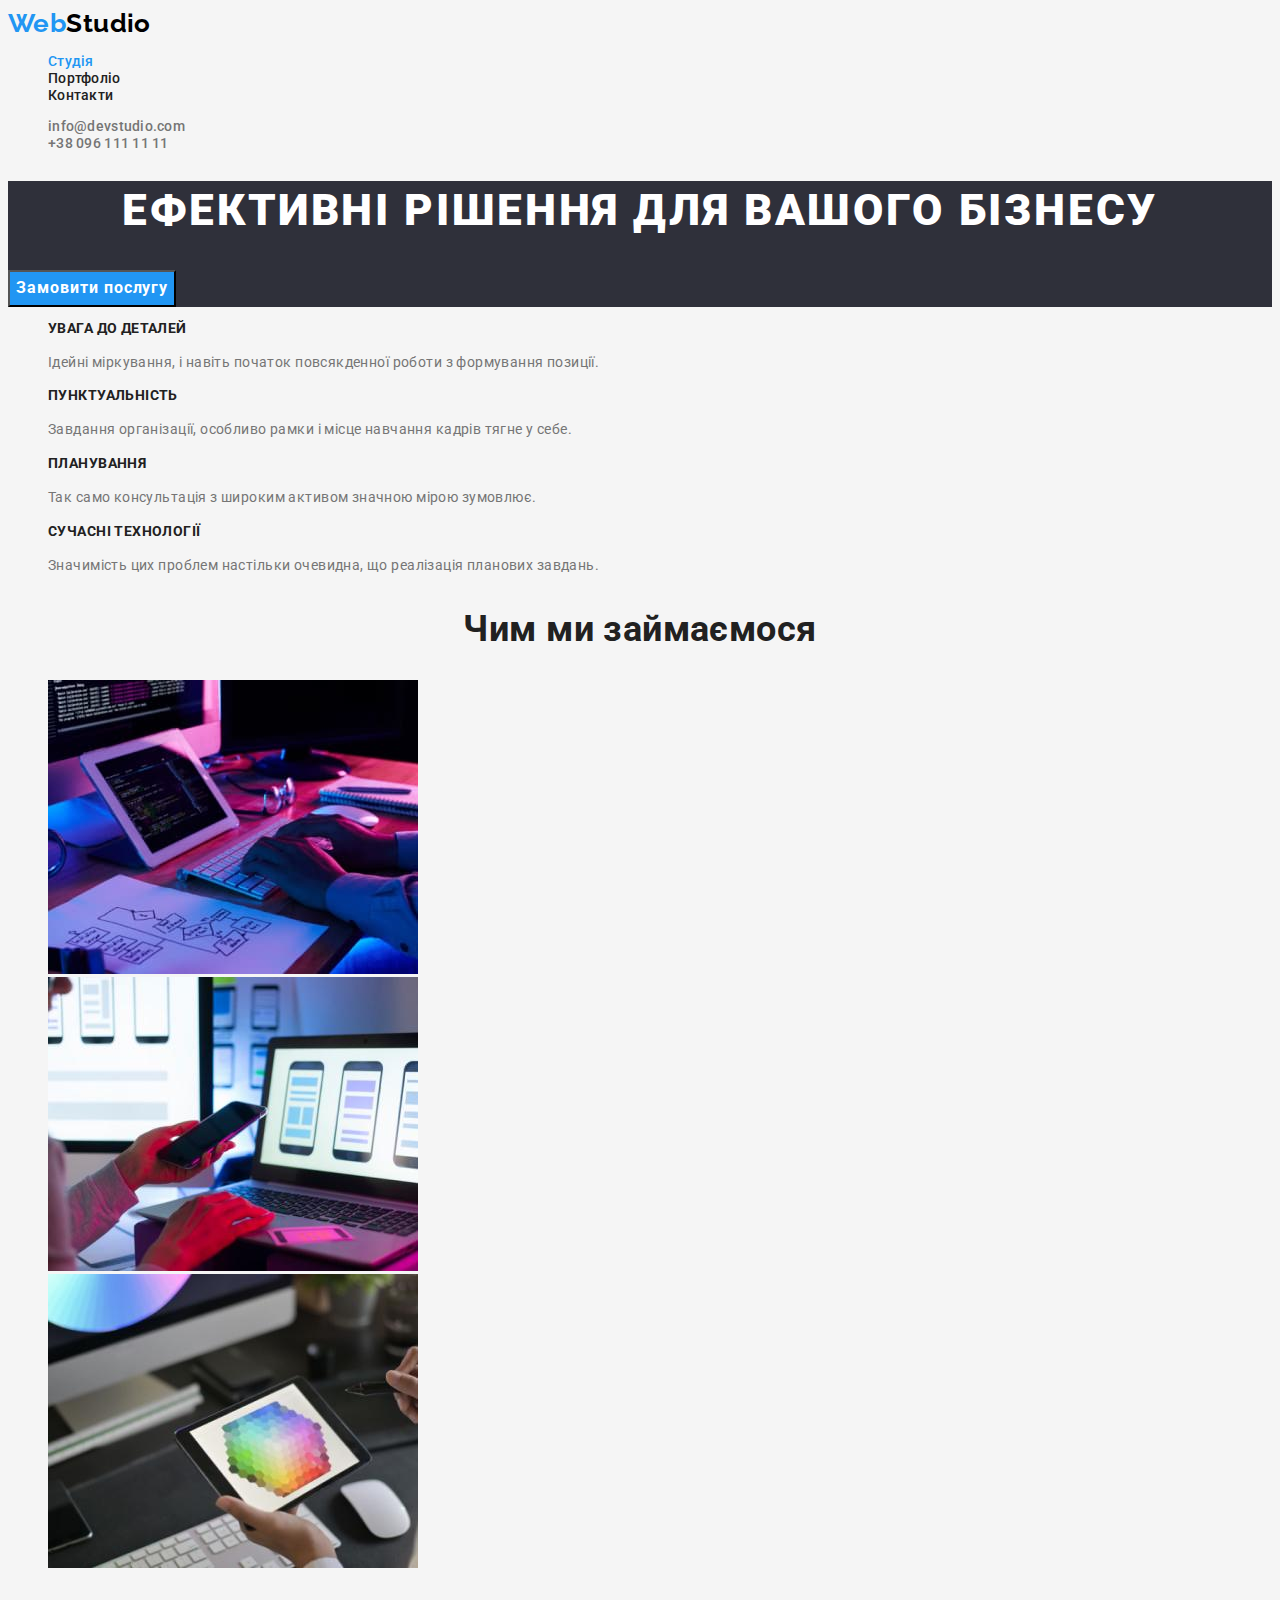
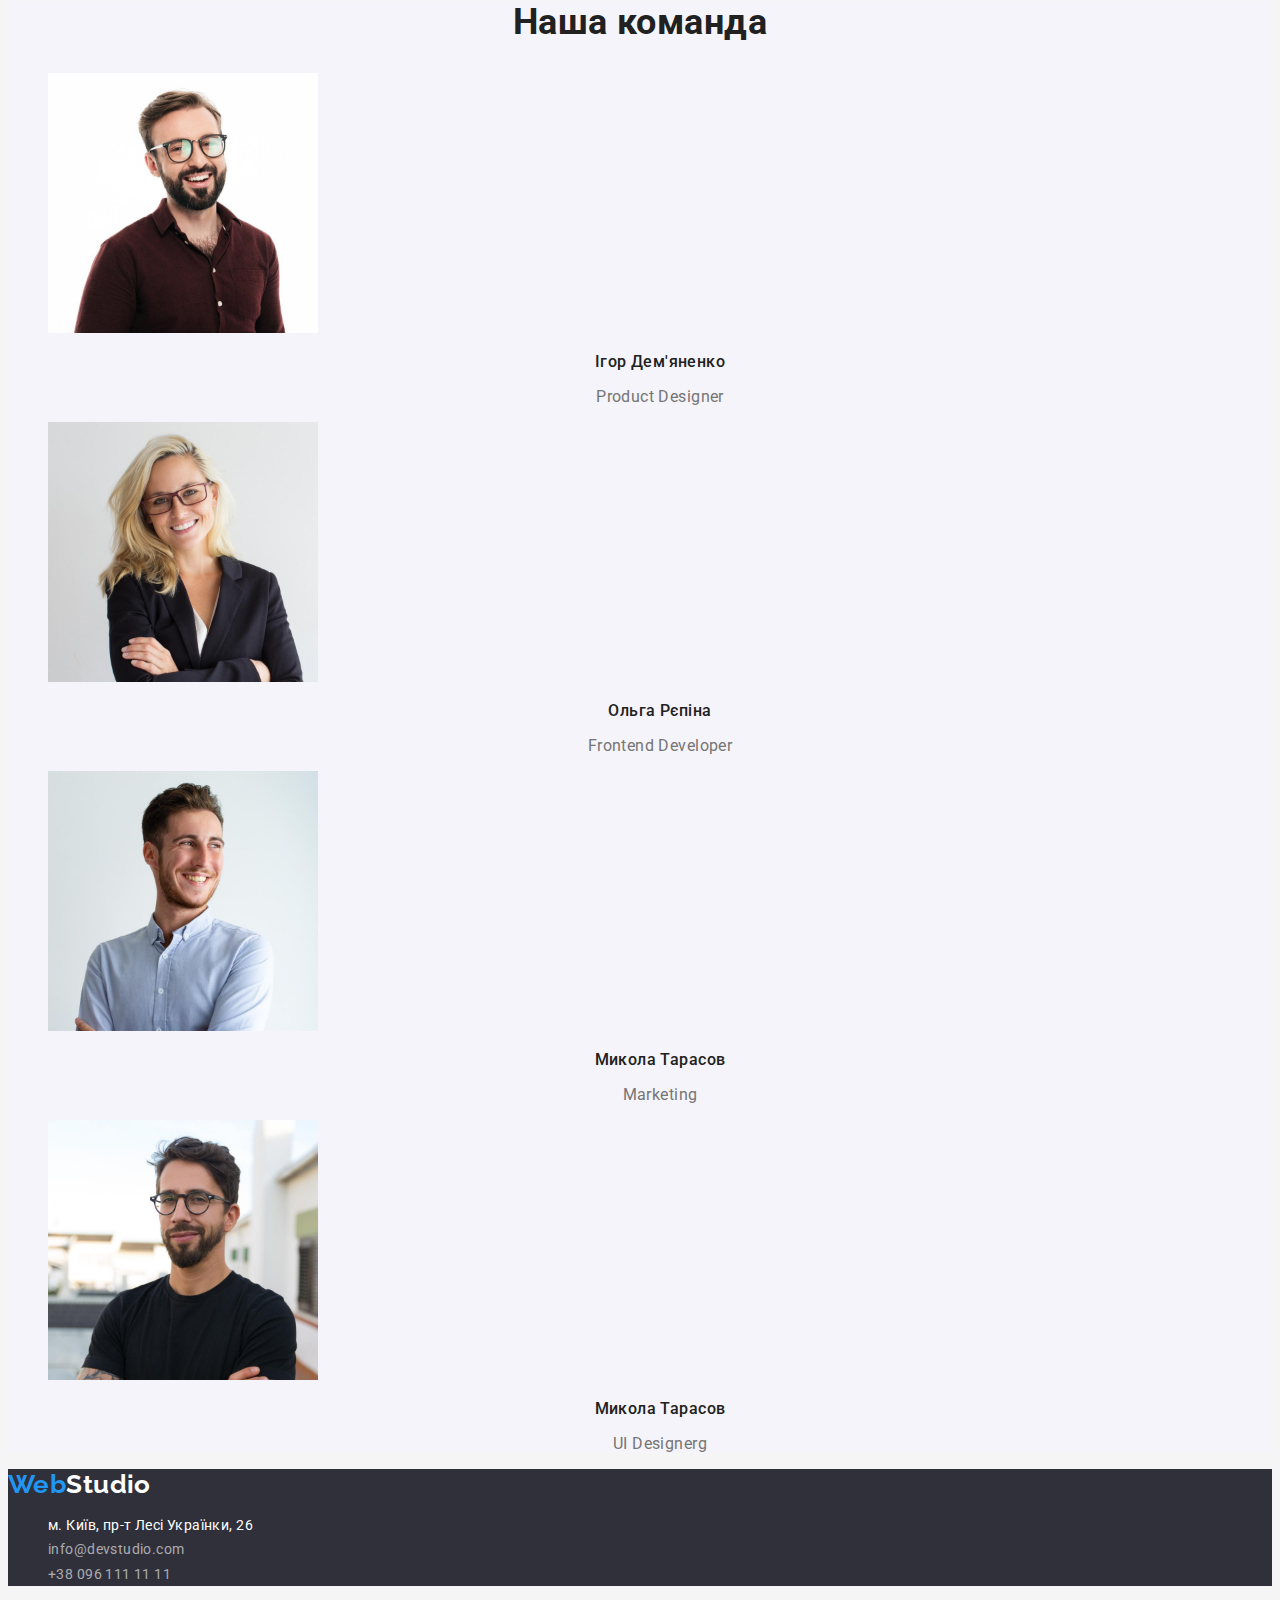
<file: index.html>
<!DOCTYPE html>
<html lang="uk">
  <head>
    <meta charset="UTF-8" />
    <meta http-equiv="X-UA-Compatible" content="IE=edge" />
    <meta name="viewport" content="width=device-width, initial-scale=1.0" />
    <title>Головна</title>
    <link rel="preconnect" href="https://fonts.googleapis.com">
    <link rel="preconnect" href="https://fonts.gstatic.com" crossorigin>
    <link href="https://fonts.googleapis.com/css2?family=Montserrat:wght@400;700&family=Raleway:wght@700&family=Roboto:wght@400;500;700;900&display=swap" rel="stylesheet">    <link rel="stylesheet" href="./styles/styles.css">
  </head>
  <body>
    <header>
      <nav>
        <a href="./index.html" class="logo">Web<span class="studio">Studio</span></a>
        <ul class="site-nav">
          <li><a href="./index.html" class="link-studio">Студія</a></li>
          <li><a href="./portfolio.html" class="link">Портфоліо</a></li>
          <li><a href="" class="link">Контакти</a></li>
        </ul>
      </nav>
      <ul class="site-nav">
        <li><a href="mailto:info@devstudio.com" class="url-address">info@devstudio.com</a></li>
        <li><a href="tel:+380961111111" class="url-address">+38 096 111 11 11</a></li>
      </ul>
    </header>
    <!--Main-->
    <main>
      <section class="hero">
        <h1 class="hero-title">Ефективні рішення для вашого бізнесу</h1>
        <button type="button" class="button">Замовити послугу</button>
      </section>
      <section>
        <h2 hidden>Advantages</h2>
        <ul>
          <li>
            <h3 class="advantages-title">УВАГА ДО ДЕТАЛЕЙ</h3>
            <p class="advantages-text">Ідейні міркування, і навіть початок повсякденної роботи з формування позиції.</p>
          </li>
          <li>
            <h3 class="advantages-title">ПУНКТУАЛЬНІСТЬ</h3>
            <p class="advantages-text">Завдання організації, особливо рамки і місце навчання кадрів тягне у себе.</p>
          </li>
          <li>
            <h3 class="advantages-title">ПЛАНУВАННЯ</h3>
            <p class="advantages-text">Так само консультація з широким активом значною мірою зумовлює.</p>
          </li>
          <li>
            <h3 class="advantages-title">СУЧАСНІ ТЕХНОЛОГІЇ</h3>
            <p class="advantages-text">Значимість цих проблем настільки очевидна, що реалізація планових завдань.</p>
          </li>
        </ul>
      </section>
      <!--What we do-->
      <section>
        <h2 class="section-title">Чим ми займаємося</h2>
        <ul>
          <li>
            <img src="./images/what-we-do/box-1.jpg" alt="worktable" width="370" height="294" />
          </li>
          <li>
            <img src="./images/what-we-do/box-2.jpg" alt="smartphone" width="370" height="294" />
          </li>
          <li><img src="./images/what-we-do/box-3.jpg" alt="tablet" width="370" height="294" /></li>
        </ul>
      </section>
      <!--Our team-->
      <section class="team-section">
        <h2 class="section-title">Наша команда</h2>
        <ul>
          <li>
            <img src="./images/team/team-1.jpg" alt="designer" width="270" height="260" />
            <h3 class="team-list">Ігор Дем'яненко</h3>
            <p class="team-text">Product Designer</p>
          </li>
          <li>
            <img src="./images/team/team-2.jpg" alt="developer" width="270" height="260" />
            <h3 class="team-list" >Ольга Рєпіна</h3>
            <p class="team-text">Frontend Developer</p>
          </li>
          <li>
            <img src="./images/team/team-3.jpg" alt="marketologist" width="270" height="260" />
            <h3 class="team-list">Микола Тарасов</h3>
            <p class="team-text">Marketing</p>
          </li>
          <li>
            <img src="./images/team/team-4.jpg" alt="ui designer" width="270" height="260" />
            <h3 class="team-list">Микола Тарасов</h3>
            <p class="team-text">UI Designerg</p>
          </li>
        </ul>
      </section>
    </main>
    <!--Footer-->
    <footer class="footer">
      <a href="./index.html" class="logo">Web<span class="studio-footer">Studio</span></a>
      <address>
        <ul>
          <li><a class="maps" href="">м. Київ, пр-т Лесі Українки, 26</a></li>
          <li><a class="mail-footer" href="mailto:info@devstudio.com">info@devstudio.com</a></li>
          <li><a class="tel-footer" href="tel:+380961111111">+38 096 111 11 11</a></li>
        </ul>
      </address>
    </footer>
  </body>
</html>
</file>
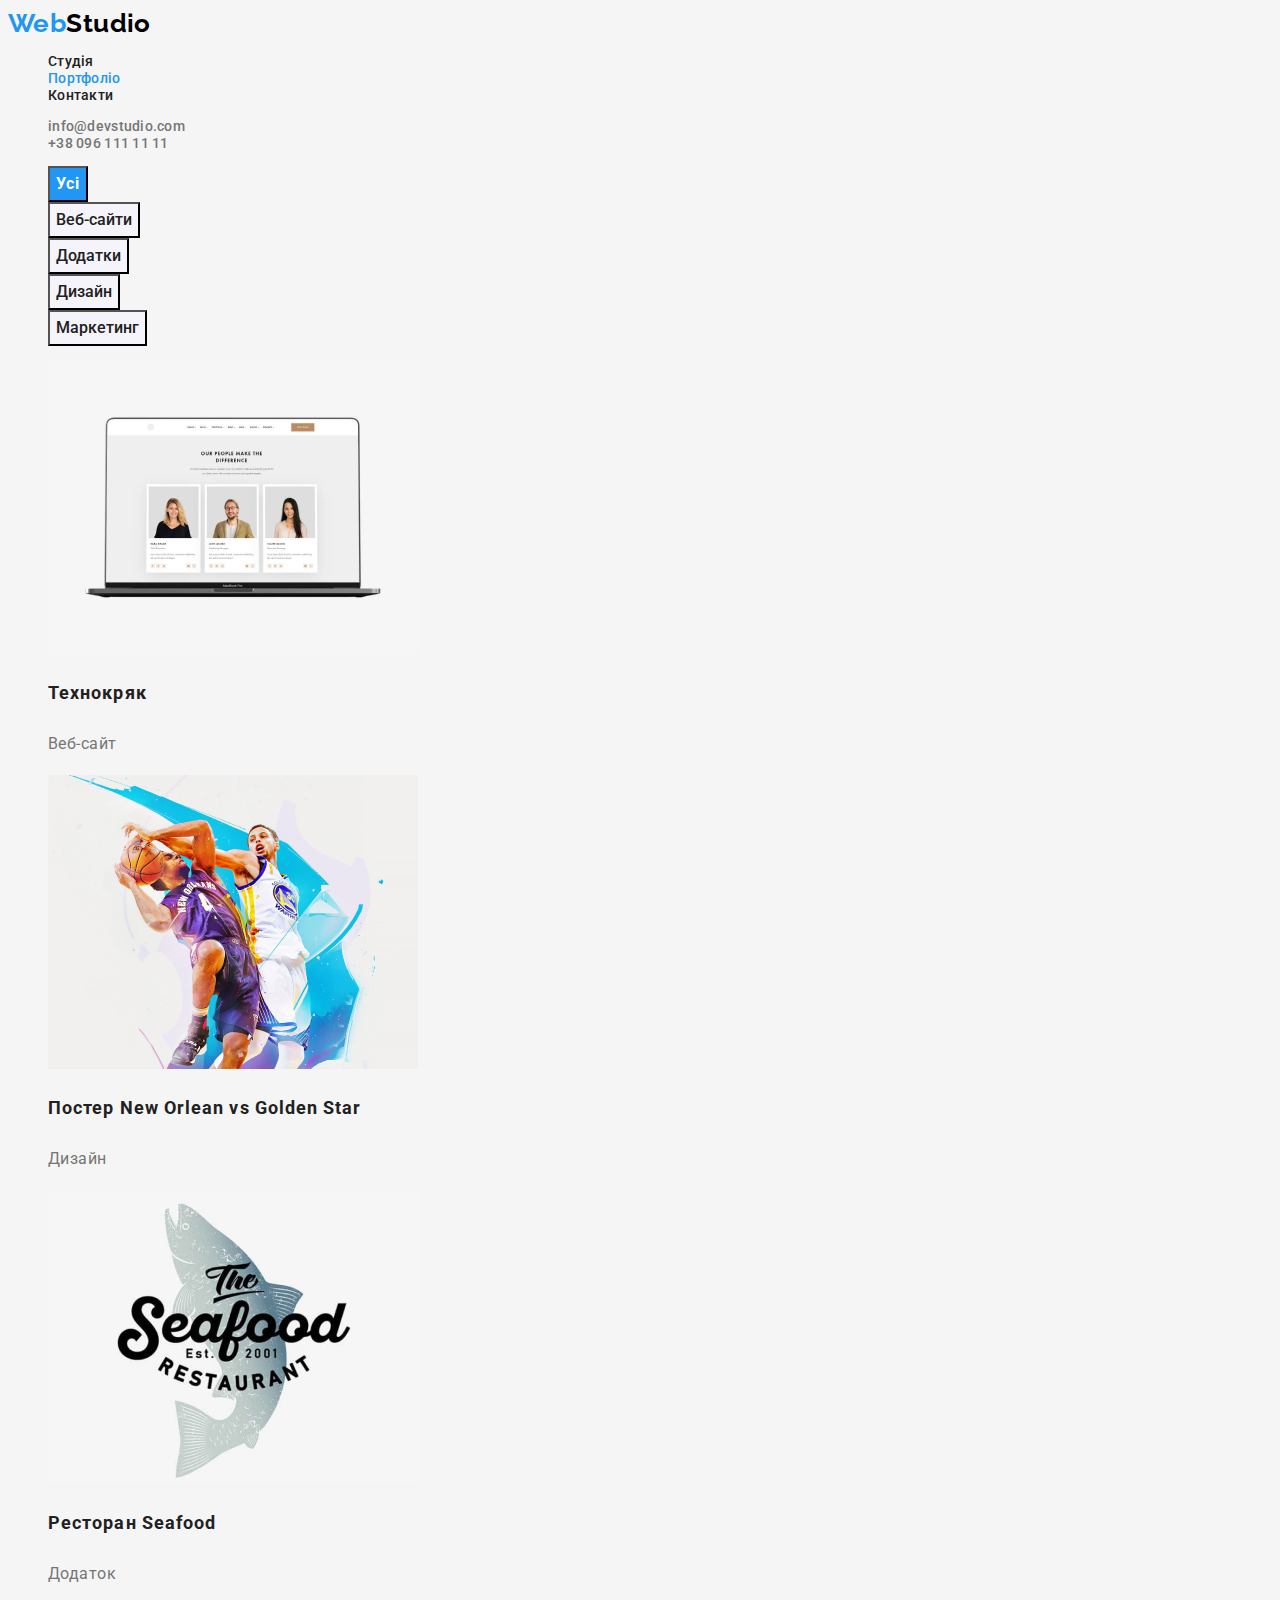
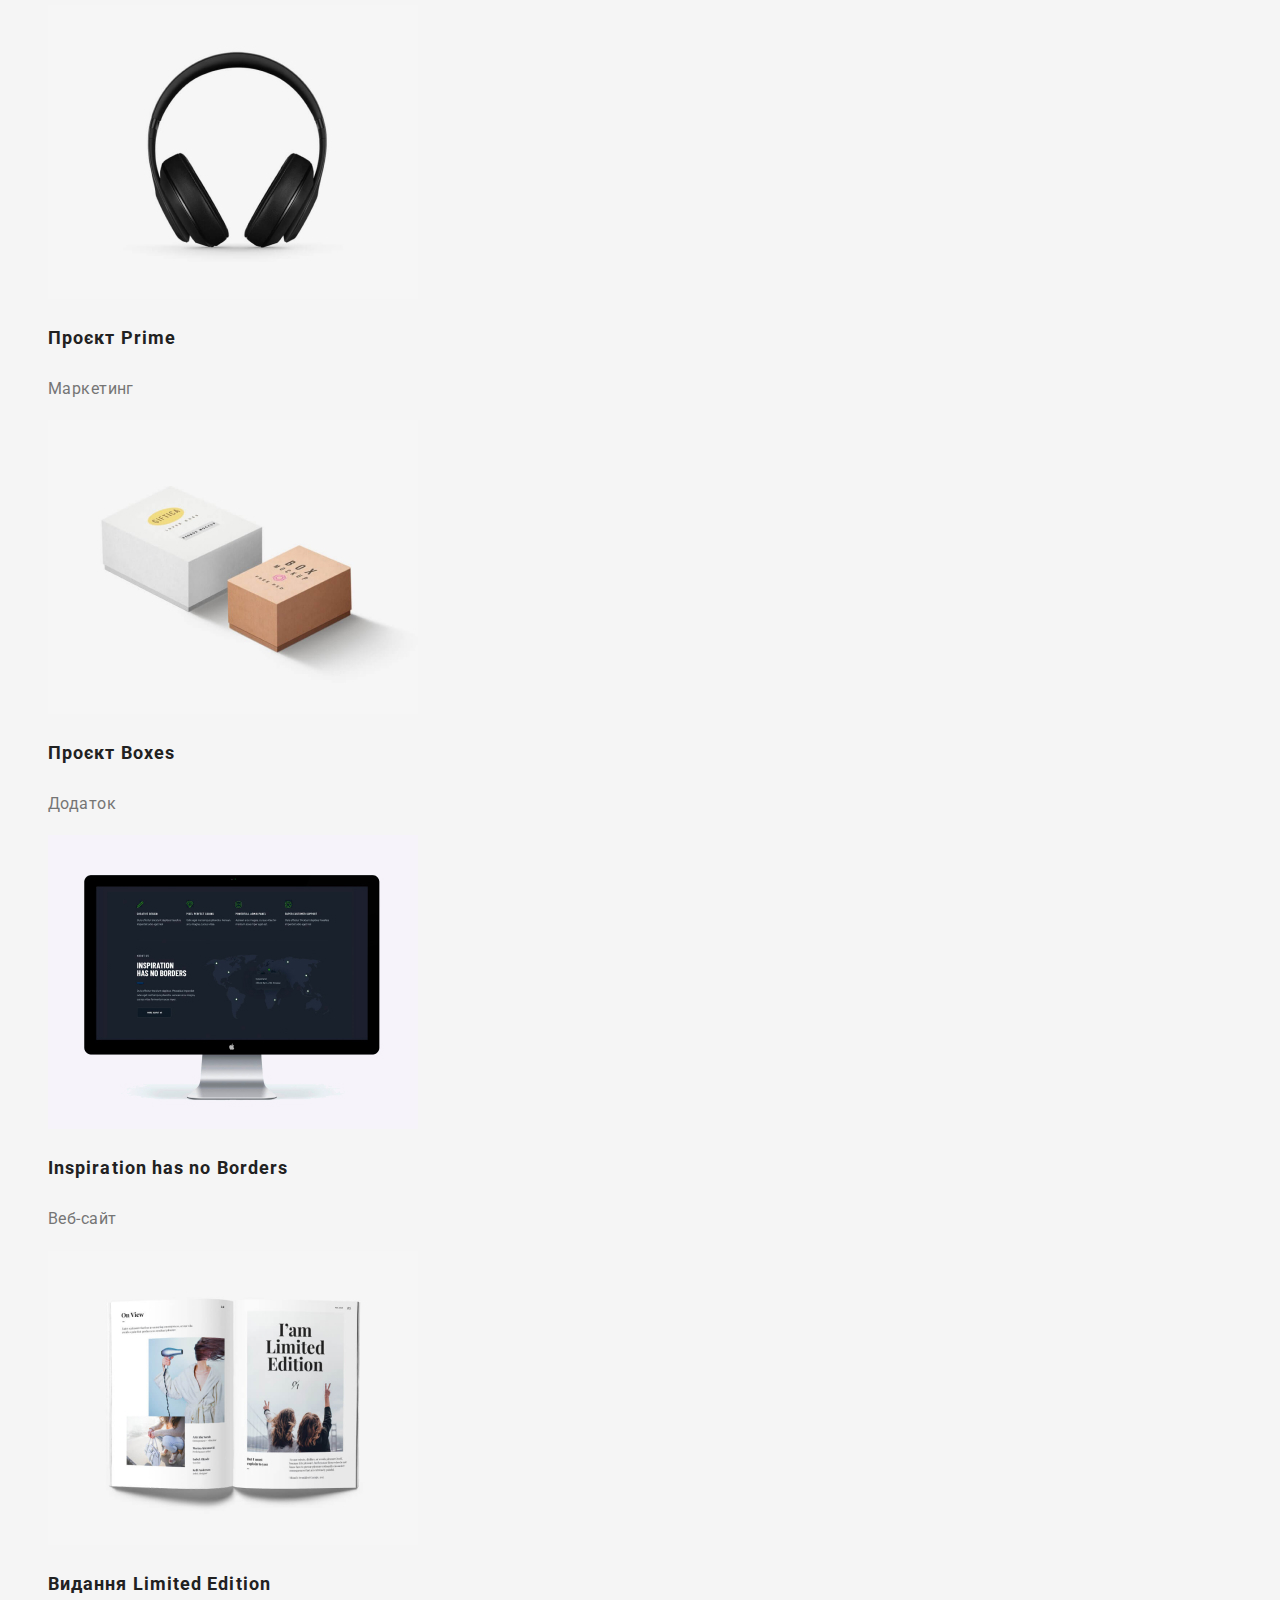
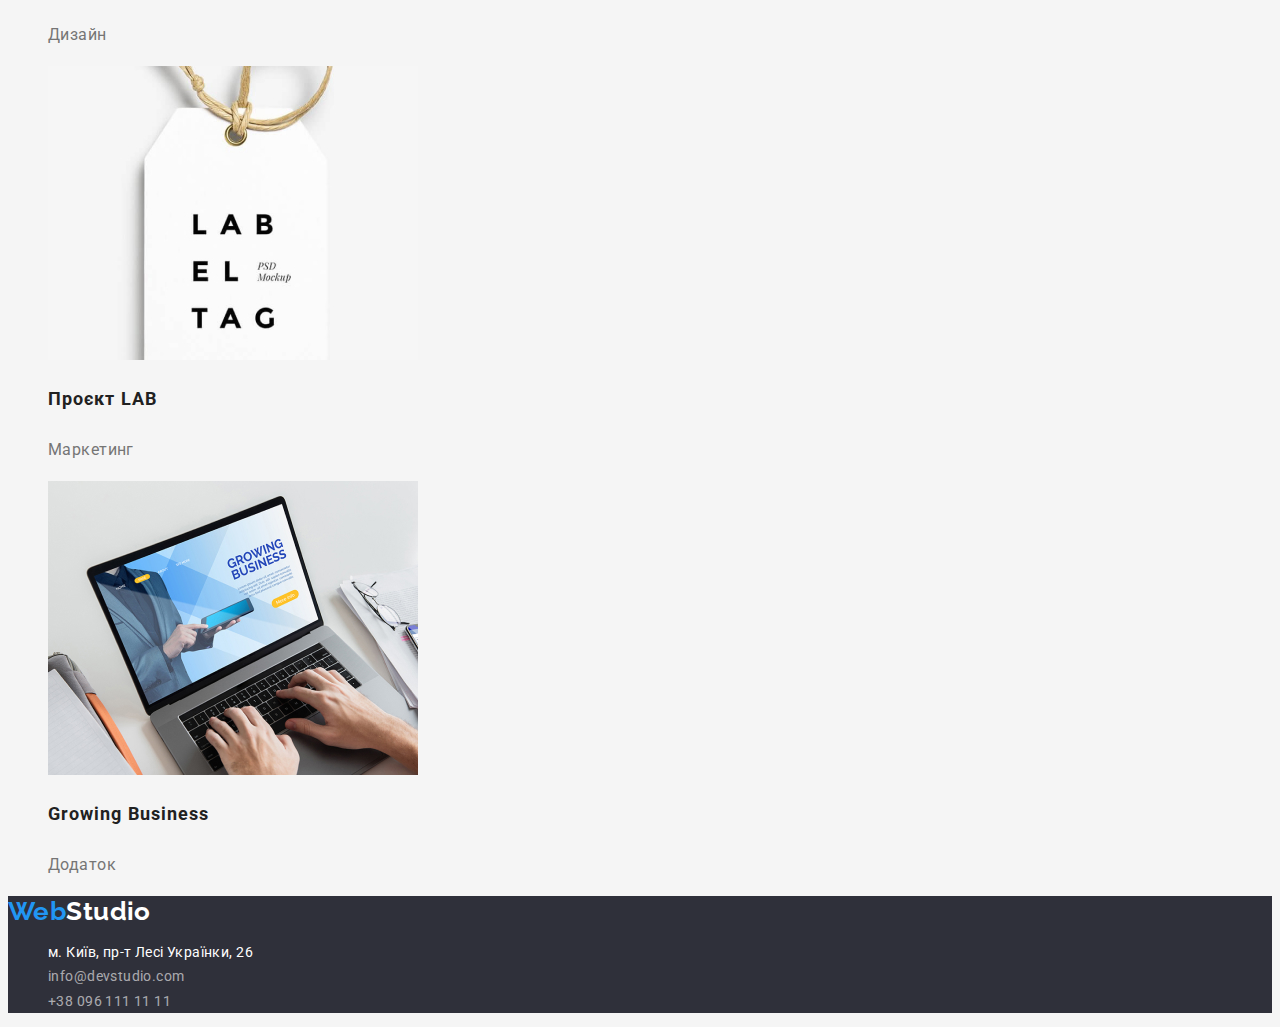
<file: portfolio.html>
<!DOCTYPE html>
<html lang="en">
  <head>
    <meta charset="UTF-8" />
    <meta http-equiv="X-UA-Compatible" content="IE=edge" />
    <meta name="viewport" content="width=device-width, initial-scale=1.0" />
    <title>Portfolio</title>
    <link rel="preconnect" href="https://fonts.googleapis.com" />
    <link rel="preconnect" href="https://fonts.gstatic.com" crossorigin />
    <link
      href="https://fonts.googleapis.com/css2?family=Montserrat:wght@400;700&family=Raleway:wght@700&family=Roboto:wght@400;500;700;900&display=swap"
      rel="stylesheet"
    />
    <link rel="stylesheet" href="./styles/styles.css" />
  </head>
  <body>
    <header>
      <nav>
        <a href="./index.html" class="logo">Web<span class="studio">Studio</span></a>
        <ul class="site-nav">
          <li><a href="./index.html" class="link">Студія</a></li>
          <li><a href="./portfolio.html" class="link-studio">Портфоліо</a></li>
          <li><a href="" class="link">Контакти</a></li>
        </ul>
      </nav>
      <ul class="site-nav">
        <li><a href="mailto:info@devstudio.com" class="url-address">info@devstudio.com</a></li>
        <li><a href="tel:+380961111111" class="url-address">+38 096 111 11 11</a></li>
      </ul>
    </header>
    <!--Main-->
    <main>
      <section>
        <ul>
          <li><button type="button" class="button-all">Усі</button></li>
          <li><button type="button" class="button-portfolio">Веб-сайти</button></li>
          <li><button type="button" class="button-portfolio">Додатки</button></li>
          <li><button type="button" class="button-portfolio">Дизайн</button></li>
          <li><button type="button" class="button-portfolio">Маркетинг</button></li>
        </ul>

        <h1 hidden>Our works</h1>
        <ul>
          <li>
            <img
              src="./images/portfolio/our-people.jpg"
              alt="people-team"
              width="370"
              height="294"
            />
            <h3 class="portfolio-title">Технокряк</h3>
            <p class="portfolio-text">Веб-сайт</p>
          </li>
          <li>
            <img
              src="./images/portfolio/golden-star.jpg"
              alt="basketball"
              width="370"
              height="294"
            />
            <h3 class="portfolio-title">Постер New Orlean vs Golden Star</h3>
            <p class="portfolio-text">Дизайн</p>
          </li>
          <li>
            <img src="./images/portfolio/sea-food.jpg" alt="fish" width="370" height="294" />
            <h3 class="portfolio-title">Ресторан Seafood</h3>
            <p class="portfolio-text">Додаток</p>
          </li>
          <li>
            <img src="./images/portfolio/prime.jpg" alt="headphones" width="370" height="294" />
            <h3 class="portfolio-title">Проєкт Prime</h3>
            <p class="portfolio-text">Маркетинг</p>
          </li>
          <li>
            <img src="./images/portfolio/boxes.jpg" alt="boxes" width="370" height="294" />
            <h3 class="portfolio-title">Проєкт Boxes</h3>
            <p class="portfolio-text">Додаток</p>
          </li>
          <li>
            <img src="./images/portfolio/inspiration.jpg" alt="monitor" width="370" height="294" />
            <h3 class="portfolio-title">Inspiration has no Borders</h3>
            <p class="portfolio-text">Веб-сайт</p>
          </li>
          <li>
            <img src="./images/portfolio/limited.jpg" alt="book" width="370" height="294" />
            <h3 class="portfolio-title">Видання Limited Edition</h3>
            <p class="portfolio-text">Дизайн</p>
          </li>
          <li>
            <img src="./images/portfolio/lab.jpg" alt="label" width="370" height="294" />
            <h3 class="portfolio-title">Проєкт LAB</h3>
            <p class="portfolio-text">Маркетинг</p>
          </li>
          <li>
            <img src="./images/portfolio/business.jpg" alt="laptop" width="370" height="294" />
            <h3 class="portfolio-title">Growing Business</h3>
            <p class="portfolio-text">Додаток</p>
          </li>
        </ul>
      </section>
    </main>
    <!--Footer-->
    <footer class="footer">
      <a href="./index.html" class="logo">Web<span class="studio-footer">Studio</span></a>
      <address>
        <ul>
          <li><a class="maps" href="">м. Київ, пр-т Лесі Українки, 26</a></li>
          <li><a class="mail-footer" href="mailto:info@devstudio.com">info@devstudio.com</a></li>
          <li><a class="tel-footer" href="tel:+380961111111">+38 096 111 11 11</a></li>
        </ul>
      </address>
    </footer>
  </body>
</html>
</file>
<file: styles/styles.css>
:root {
    --primary-text-color: #212121;
    --title-text-color: #212121;
    --undertitle-text-color: #757575;
    --nav-text-color: #2196F3;
    --primary-backgroundcolor: #F5F5F5;
    --secondary-backgroundcolor: #F5F4FA;
    --button-color: #2196F3;
    --logo-color: #000000;
    --hero-text-color: #FFFFFF;
    --hero-background-color: #2F303A;
    --picture-background-color:#EEEEEE;
}
body {
background-color: var(--primary-backgroundcolor);
color: var(--primary-text-color);
font-family: 'Roboto', sans-serif;
font-size: 14px;
letter-spacing: 0.03em;
}

ul {
    list-style: none;
}
.logo {
color: var(--nav-text-color);
font-family: 'Raleway', sans-serif;
font-weight: 700;
font-size: 26px;
line-height: 1.19;
text-decoration: none
}
.studio {
    color: var(--logo-color);
    text-decoration: none
}

/* site-nav */

.site-nav .link {
    color: var(--primary-text-color);
    font-weight: 500;
        line-height: 1.14;
    letter-spacing: 0.02em;
    text-decoration: none;
}

.link-studio {
    color: var(--nav-text-color);
    font-weight: 500;
        line-height: 1.14;
    letter-spacing: 0.02em;
    text-decoration: none;
}

.site-nav .link:hover,
.site-nav .link:focus
{
color: var(--nav-text-color);
}
.url-address {
    color: var(--undertitle-text-color);
    font-weight: 500;
        line-height: 1.14;
    letter-spacing: 0.02em;
    text-decoration: none;
}
.url-address:hover,
.url-address:focus
{
    color: var(--nav-text-color);
    }
/* Main */
.hero {
    color: var(--hero-text-color);
    background-color: #2F303A;
}
.hero-title {
    color: var(--hero-text-color);
font-weight: 900;
font-size: 44px;
line-height: 1.36;
text-align: center;
letter-spacing: 0.06em;
text-transform: uppercase;
}

.button {
    cursor: pointer;
    color: var(--hero-text-color);
    background-color:var(--button-color);
    font-family: 'Roboto';
font-weight: 700;
font-size: 16px;
line-height: 1.88;
display: flex;
align-items: center;
text-align: center;
letter-spacing: 0.06em;
}

.button-all {
    cursor: pointer;
    color: var(--hero-text-color);
    background-color:var(--button-color);
    font-family: 'Roboto';
font-weight: 700;
font-size: 16px;
line-height: 1.88;
display: flex;
align-items: center;
text-align: center;
letter-spacing: 0.06em;
}

.button-portfolio {
    cursor: pointer;
    color: var(--primary-text-color);
    background-color:var(--secondary-backgroundcolor);
    font-family: 'Roboto';
font-weight: 500;
font-size: 16px;
line-height: 1.88;
text-align: center;
}
.button-portfolio:hover,
.button-portfolio:focus
{
color: var(--hero-text-color);
background-color: var(--nav-text-color);
}
.image-portfolio {
    background-color: url(/images/portfolio/our-people.jpg) 
}
.advantages-title {
line-height: 1.14;
text-transform: uppercase;
font-size: 14px;
}
.advantages-text {
    color: var(--undertitle-text-color);
line-height: 1.71;
}

.section-title {
  font-size: 36px;
line-height: 1.17;
text-align: center;
}
.team-section {
    background-color: var(--secondary-backgroundcolor);
}
.team-list {
font-weight: 500;
font-size: 16px;
line-height: 1.19;
text-align: center;
}
.team-text {
    color: var(--undertitle-text-color);
font-size: 16px;
line-height: 1.19;
text-align: center;
}
.portfolio-title {
 font-size: 18px;
line-height: 2;
letter-spacing: 0.06em;
}
.portfolio-text {
font-size: 16px;
line-height: 1.88;
color:var(--undertitle-text-color);
}

/* footer */
.footer {
    background-color: var(--hero-background-color);
}
.studio-footer {
    color: var(--hero-text-color);
    font-family: 'Raleway';
font-weight: 700;
font-size: 26px;
line-height: 1.19;
text-decoration: none
}

.maps {
    color:var(--hero-text-color);
    font-style: normal;
   font-weight: 400;
line-height: 1.71;
text-decoration: none
}
.mail-footer {
    color: rgba(255, 255, 255, 0.6);
font-style: normal;
font-weight: 400;
line-height: 1.71;
text-decoration: none
}

.tel-footer {
    color: rgba(255, 255, 255, 0.6);
font-style: normal;
font-weight: 400;
line-height: 24px;
text-decoration: none
}
.mail-footer:hover,
.mail-footer:focus {
    color: var(--nav-text-color)
}
.tel-footer:hover,
.tel-footer:focus {
    color: var(--nav-text-color);
}
</file>
